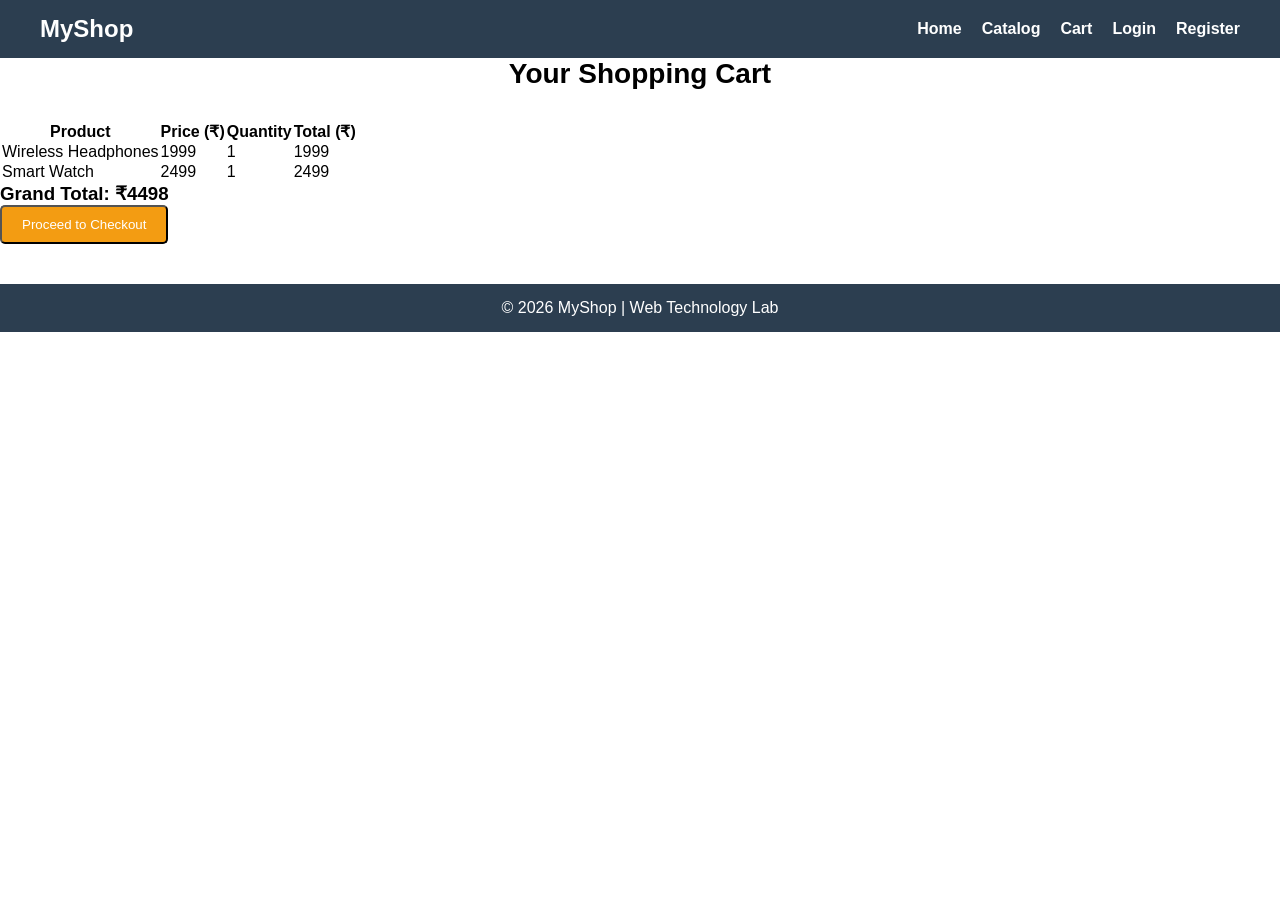
<file: Exp01_ShoppingCart/cart.html>
<!DOCTYPE html> 
<!-- 
    Experiment 1 
    Responsive Shopping Cart Web Application 
    Cart Page --> 
 
<html lang="en"> 
 
<head> 
    <meta charset="UTF-8"> 
    <meta name="viewport" content="width=device-width, initial-scale=1.0"> 
    <title>Shopping Cart - Cart</title> 
    <link rel="stylesheet" href="css/style.css"> 
</head> 
 
<body> 
 
    <!-- ================= NAVIGATION BAR ================= --> 
    <header> 
        <nav class="navbar"> 
 
            <div class="logo"> 
                <h2>MyShop</h2> 
                            </div> 
 
            <ul class="nav-links"> 
                <li><a href="index.html">Home</a></li> 
                <li><a href="catalog.html">Catalog</a></li> 
                <li><a href="cart.html">Cart</a></li> 
                <li><a href="login.html">Login</a></li> 
                <li><a href="register.html">Register</a></li> 
            </ul> 
 
        </nav> 
    </header> 
 
 
    <!-- ================= CART SECTION ================= --> 
    <!-- 
        This section displays selected products in tabular format. 
        Table is commonly used for structured data representation. 
    --> 
    <section class="cart-section"> 
 
        <h2 class="section-title">Your Shopping Cart</h2> 
 
        <div class="table-container"> 
 
            <table class="cart-table"> 
 
                <!-- Table Header --> 
                <thead> 
                    <tr> 
                        <th>Product</th> 
                        <th>Price (₹)</th> 
                        <th>Quantity</th> 
                        <th>Total (₹)</th> 
                    </tr> 
                </thead> 
 
                <!-- Table Body --> 
                <tbody> 
                    <tr> 
                        <td>Wireless Headphones</td> 
                        <td>1999</td> 
                        <td>1</td> 
                        <td>1999</td> 
                    </tr> 
 
                    <tr> 
                        <td>Smart Watch</td> 
                        <td>2499</td> 
                        <td>1</td> 
                        <td>2499</td> 
                    </tr> 
                              
</tbody> 
</table> 
</div> 
<!-- Grand Total Section --> 
<div class="cart-total"> 
<h3>Grand Total: ₹4498</h3> 
<button class="btn">Proceed to Checkout</button> 
</div> 
</section> 
<!-- ================= FOOTER ================= --> 
<footer> 
<p>&copy; 2026 MyShop | Web Technology Lab</p> 
</footer> 
</body> 
</html>
</file>
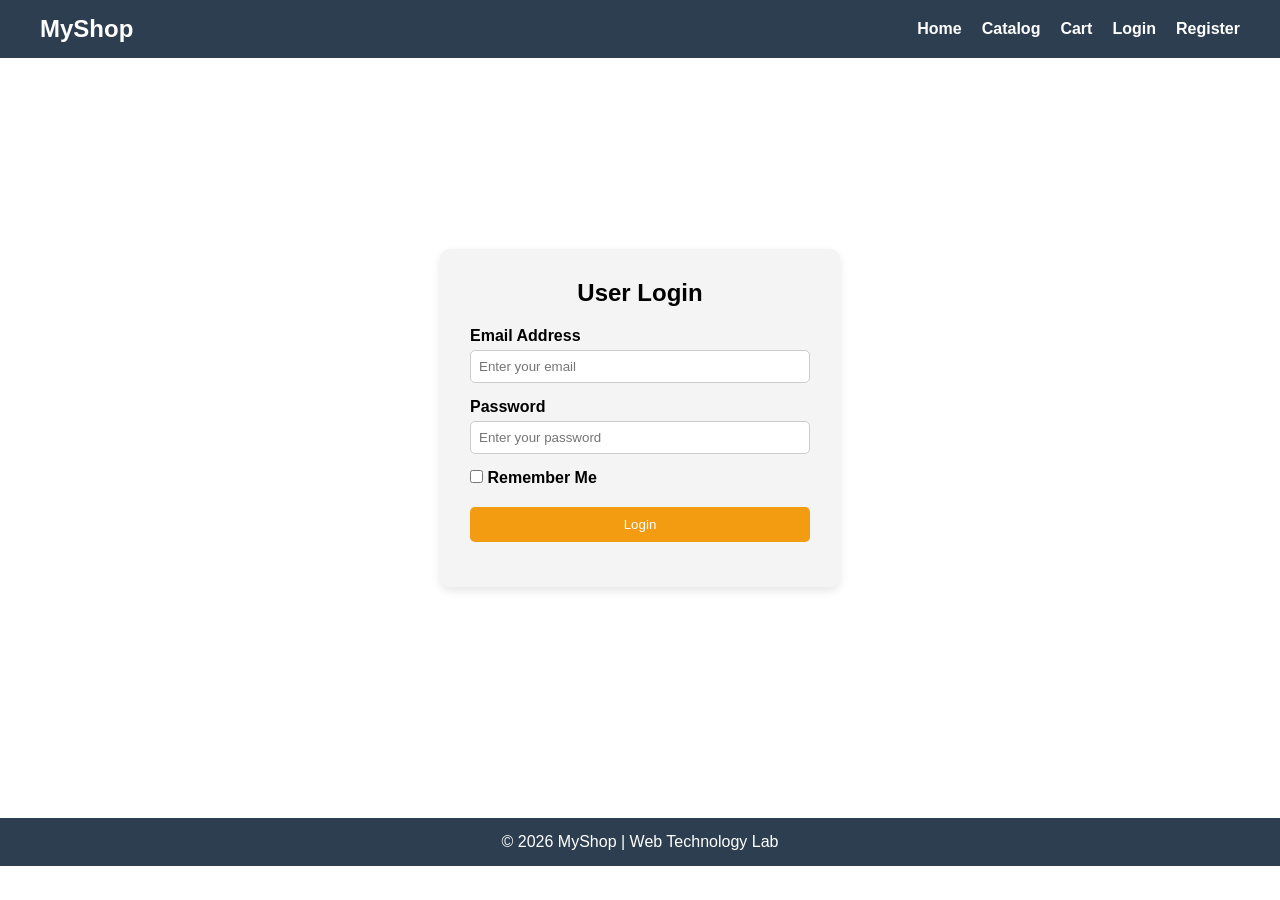
<file: Exp01_ShoppingCart/login.html>
<!DOCTYPE html> 
<!-- 
    Experiment 1 
    Responsive Shopping Cart Web Application 
    Login Page --> 
 
<html lang="en"> 
 
<head> 
    <!-- Character Encoding --> 
     <meta charset="UTF-8"> 
 
    <!-- Responsive Viewport --> 
    <meta name="viewport" content="width=device-width, initial-scale=1.0"> 
 
    <title>Shopping Cart - Login</title> 
 
    <!-- External CSS --> 
    <link rel="stylesheet" href="css/style.css"> 
</head> 
 
<body> 
 
    <!-- ================= NAVIGATION BAR ================= --> 
    <header> 
        <nav class="navbar"> 
 
            <div class="logo"> 
                <h2>MyShop</h2> 
            </div> 
 
            <ul class="nav-links"> 
                <li><a href="index.html">Home</a></li> 
                <li><a href="catalog.html">Catalog</a></li> 
                <li><a href="cart.html">Cart</a></li> 
                <li><a href="login.html">Login</a></li> 
                <li><a href="register.html">Register</a></li> 
            </ul> 
 
        </nav> 
    </header> 
 
    <!-- ================= LOGIN FORM SECTION ================= --> 
    <!-- 
        This form allows registered users to login. 
        Styled similarly to the registration page for design consistency. 
    --> 
    <section class="form-section"> 
 
        <div class="form-container"> 
 
            <h2>User Login</h2> 
 
            <!-- Login Form --> 
            <form action="#" method="post"> 
 
                <!-- Email --> 
                <div class="form-group"> 
                    <label for="loginEmail">Email Address</label> 
                    <input type="email" id="loginEmail" name="loginEmail" 
                           placeholder="Enter your email" required> 
                </div> 
                <!-- Password --> 
<div class="form-group"> 
<label for="loginPassword">Password</label> 
<input type="password" id="loginPassword" 
name="loginPassword" 
placeholder="Enter your password" required> 
</div> 
<!-- Remember Me --> 
<div class="form-group"> 
<label> 
<input type="checkbox" name="rememberMe"> 
Remember Me 
</label> 
</div> 
<!-- Submit Button --> 
<div class="form-group"> 
<button type="submit" class="btn">Login</button> 
</div> 
</form> 
</div> 
</section> 
<!-- ================= FOOTER ================= --> 
<footer> 
<p>&copy; 2026 MyShop | Web Technology Lab</p> 
</footer> 
</body> 
</html>
</file>
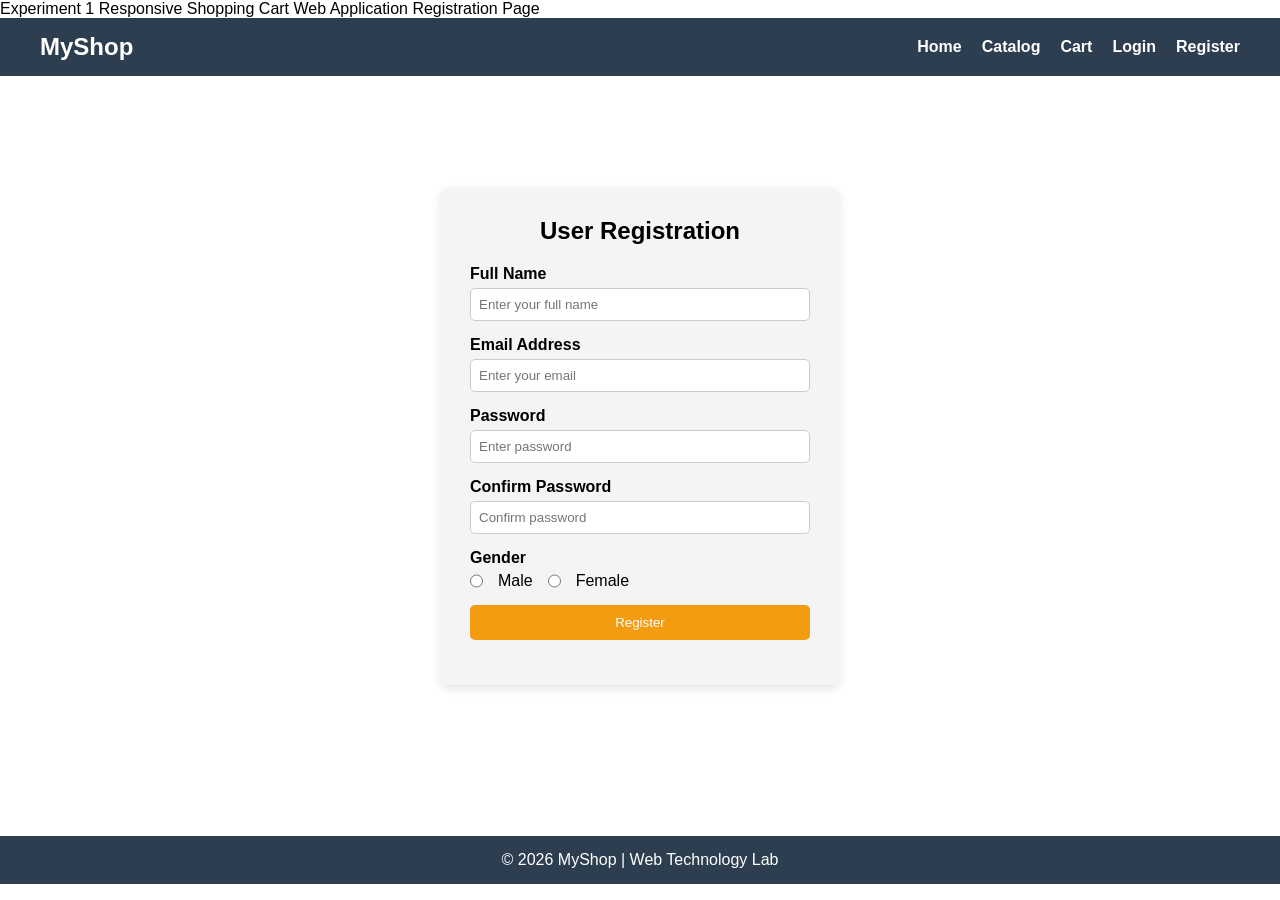
<file: Exp01_ShoppingCart/register.html>
<!DOCTYPE html> 
<!-- --> 
Experiment 1 
Responsive Shopping Cart Web Application 
Registration Page 
<html lang="en"> 
<head> 
<!-- Character Encoding --> 
<meta charset="UTF-8"> 
<!-- Responsive Viewport --> 
<meta name="viewport" content="width=device-width, initial-scale=1.0"> 
<title>Shopping Cart - Register</title> 
<!-- Linking External CSS --> 
<link rel="stylesheet" href="css/style.css"> 
</head> 
<body> 
<!-- ================= NAVIGATION BAR ================= --> 
<header> 
<nav class="navbar"> 
       <div class="logo"> 
                <h2>MyShop</h2> 
            </div> 
 
            <ul class="nav-links"> 
                <li><a href="index.html">Home</a></li> 
                <li><a href="catalog.html">Catalog</a></li> 
                <li><a href="cart.html">Cart</a></li> 
                <li><a href="login.html">Login</a></li> 
                <li><a href="register.html">Register</a></li> 
            </ul> 
 
        </nav> 
    </header> 
 
 
    <!-- ================= REGISTRATION FORM SECTION ================= --> 
    <!-- 
        This section contains a user registration form. 
        We will center it using Flexbox in CSS. 
    --> 
    <section class="form-section"> 
 
        <div class="form-container"> 
 
            <h2>User Registration</h2> 
 
            <!-- Registration Form --> 
            <!-- Action is empty because we are not connecting backend yet --> 
            <form action="#" method="post"> 
 
                <!-- Full Name --> 
                <div class="form-group"> 
                    <label for="fullname">Full Name</label> 
                    <input type="text" id="fullname" name="fullname" 
placeholder="Enter your full name" required> 
                </div> 
 
                <!-- Email --> 
                <div class="form-group"> 
                    <label for="email">Email Address</label> 
                    <input type="email" id="email" name="email" 
placeholder="Enter your email" required> 
                </div> 
 
                <!-- Password --> 
                <div class="form-group"> 
                    <label for="password">Password</label> 
                    <input type="password" id="password" name="password" 
placeholder="Enter password" required> 
                </div> 
    <!-- Confirm Password --> 
                <div class="form-group"> 
                    <label for="confirmPassword">Confirm Password</label> 
                    <input type="password" id="confirmPassword" 
name="confirmPassword" placeholder="Confirm password" required> 
                </div> 
 
                <!-- Gender --> 
                <div class="form-group"> 
                    <label>Gender</label> 
                    <div class="radio-group"> 
                    <input type="radio" name="gender" value="male" required> Male 
                        <input type="radio" name="gender" value="female"> Female 
                    </div> 
                </div> 
 
                <!-- Submit Button --> 
                <div class="form-group"> 
                    <button type="submit" class="btn">Register</button> 
                </div> 
 
            </form> 
 
        </div> 
 
    </section> 
 
 
    <!-- ================= FOOTER ================= --> 
    <footer> 
        <p>&copy; 2026 MyShop | Web Technology Lab</p> 
    </footer> 
 
</body> 
</html>
</file>
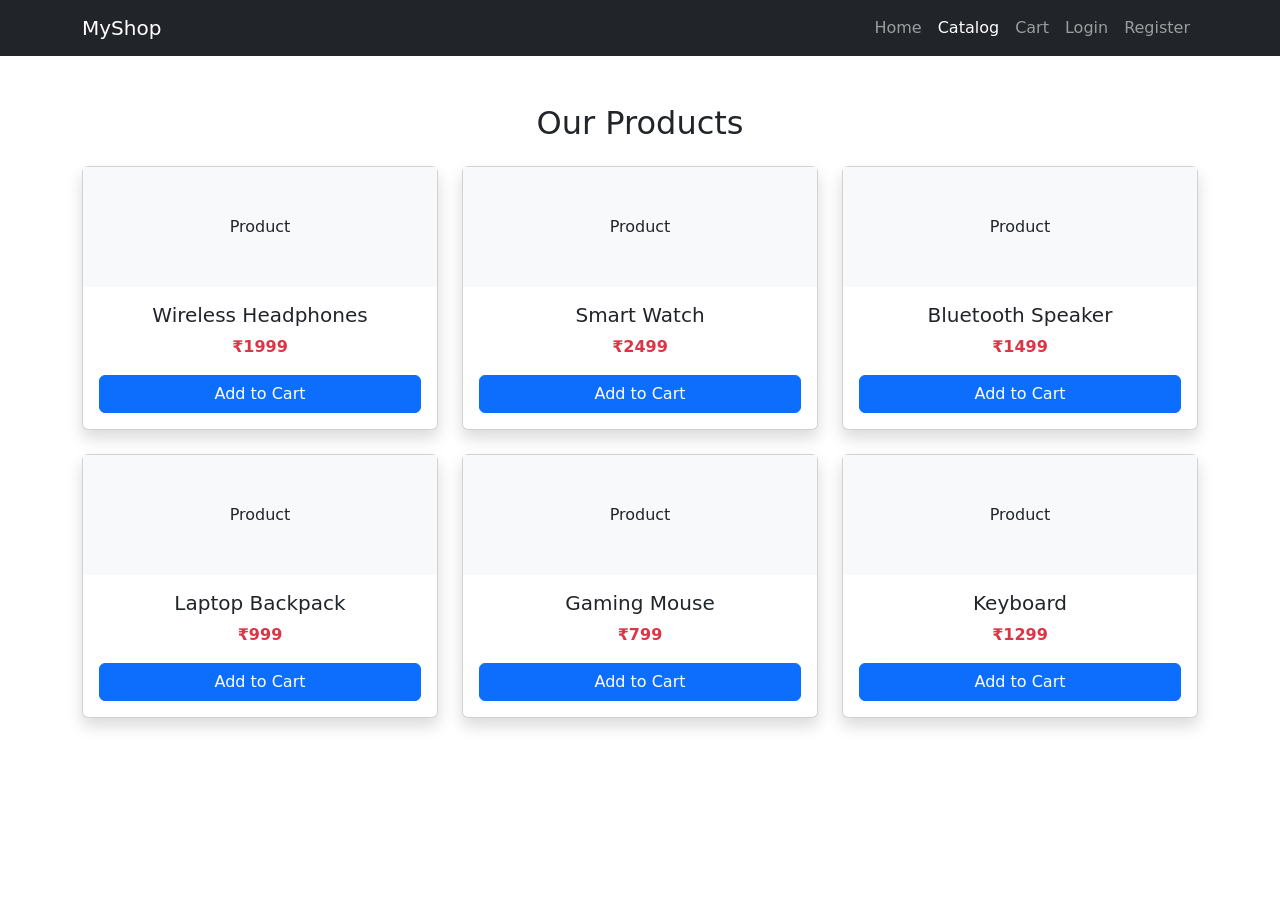
<file: Exp02_BootstrapEnhancement/catalog.html>
<!DOCTYPE html>
<html lang="en">
<head>
<meta charset="UTF-8">
<meta name="viewport" content="width=device-width, initial-scale=1">
<title>Catalog - MyShop</title>

<link href="https://cdn.jsdelivr.net/npm/bootstrap@5.3.2/dist/css/bootstrap.min.css" rel="stylesheet">
</head>

<body>

<!-- Navbar -->
<nav class="navbar navbar-expand-lg navbar-dark bg-dark">
  <div class="container">

    <a class="navbar-brand" href="index.html">MyShop</a>

    <button class="navbar-toggler" type="button" data-bs-toggle="collapse" data-bs-target="#nav">
      <span class="navbar-toggler-icon"></span>
    </button>

    <div class="collapse navbar-collapse" id="nav">
      <ul class="navbar-nav ms-auto">

        <li class="nav-item">
          <a class="nav-link" href="index.html">Home</a>
        </li>

        <li class="nav-item">
          <a class="nav-link active" href="catalog.html">Catalog</a>
        </li>

        <li class="nav-item">
          <a class="nav-link" href="cart.html">Cart</a>
        </li>

        <li class="nav-item">
          <a class="nav-link" href="login.html">Login</a>
        </li>

        <li class="nav-item">
          <a class="nav-link" href="register.html">Register</a>
        </li>

      </ul>
    </div>

  </div>
</nav>

<!-- Products Section -->
<div class="container mt-5">
<h2 class="text-center mb-4">Our Products</h2>

<div class="row">

<!-- Product 1 -->
<div class="col-md-4 mb-4">
<div class="card shadow">
<div class="bg-light text-center p-5">Product</div>
<div class="card-body text-center">
<h5>Wireless Headphones</h5>
<p class="fw-bold text-danger">₹1999</p>
<button class="btn btn-primary w-100"
onclick="addToCart('Wireless Headphones',1999)">
Add to Cart
</button>
</div>
</div>
</div>

<!-- Product 2 -->
<div class="col-md-4 mb-4">
<div class="card shadow">
<div class="bg-light text-center p-5">Product</div>
<div class="card-body text-center">
<h5>Smart Watch</h5>
<p class="fw-bold text-danger">₹2499</p>
<button class="btn btn-primary w-100"
onclick="addToCart('Smart Watch',2499)">
Add to Cart
</button>
</div>
</div>
</div>

<!-- Product 3 -->
<div class="col-md-4 mb-4">
<div class="card shadow">
<div class="bg-light text-center p-5">Product</div>
<div class="card-body text-center">
<h5>Bluetooth Speaker</h5>
<p class="fw-bold text-danger">₹1499</p>
<button class="btn btn-primary w-100"
onclick="addToCart('Bluetooth Speaker',1499)">
Add to Cart
</button>
</div>
</div>
</div>

<!-- Product 4 -->
<div class="col-md-4 mb-4">
<div class="card shadow">
<div class="bg-light text-center p-5">Product</div>
<div class="card-body text-center">
<h5>Laptop Backpack</h5>
<p class="fw-bold text-danger">₹999</p>
<button class="btn btn-primary w-100"
onclick="addToCart('Laptop Backpack',999)">
Add to Cart
</button>
</div>
</div>
</div>

<!-- Product 5 -->
<div class="col-md-4 mb-4">
<div class="card shadow">
<div class="bg-light text-center p-5">Product</div>
<div class="card-body text-center">
<h5>Gaming Mouse</h5>
<p class="fw-bold text-danger">₹799</p>
<button class="btn btn-primary w-100"
onclick="addToCart('Gaming Mouse',799)">
Add to Cart
</button>
</div>
</div>
</div>

<!-- Product 6 -->
<div class="col-md-4 mb-4">
<div class="card shadow">
<div class="bg-light text-center p-5">Product</div>
<div class="card-body text-center">
<h5>Keyboard</h5>
<p class="fw-bold text-danger">₹1299</p>
<button class="btn btn-primary w-100"
onclick="addToCart('Keyboard',1299)">
Add to Cart
</button>
</div>
</div>
</div>

</div>
</div>

<!-- JavaScript -->
<script>
function addToCart(name, price){

let cart = JSON.parse(localStorage.getItem("cart")) || [];

let item = cart.find(p => p.name === name);

if(item){
item.quantity++;
} else {
cart.push({name, price, quantity:1});
}

localStorage.setItem("cart", JSON.stringify(cart));

alert(name + " added to cart!");
}
</script>

<script src="https://cdn.jsdelivr.net/npm/bootstrap@5.3.2/dist/js/bootstrap.bundle.min.js"></script>

</body>
</html>
</file>
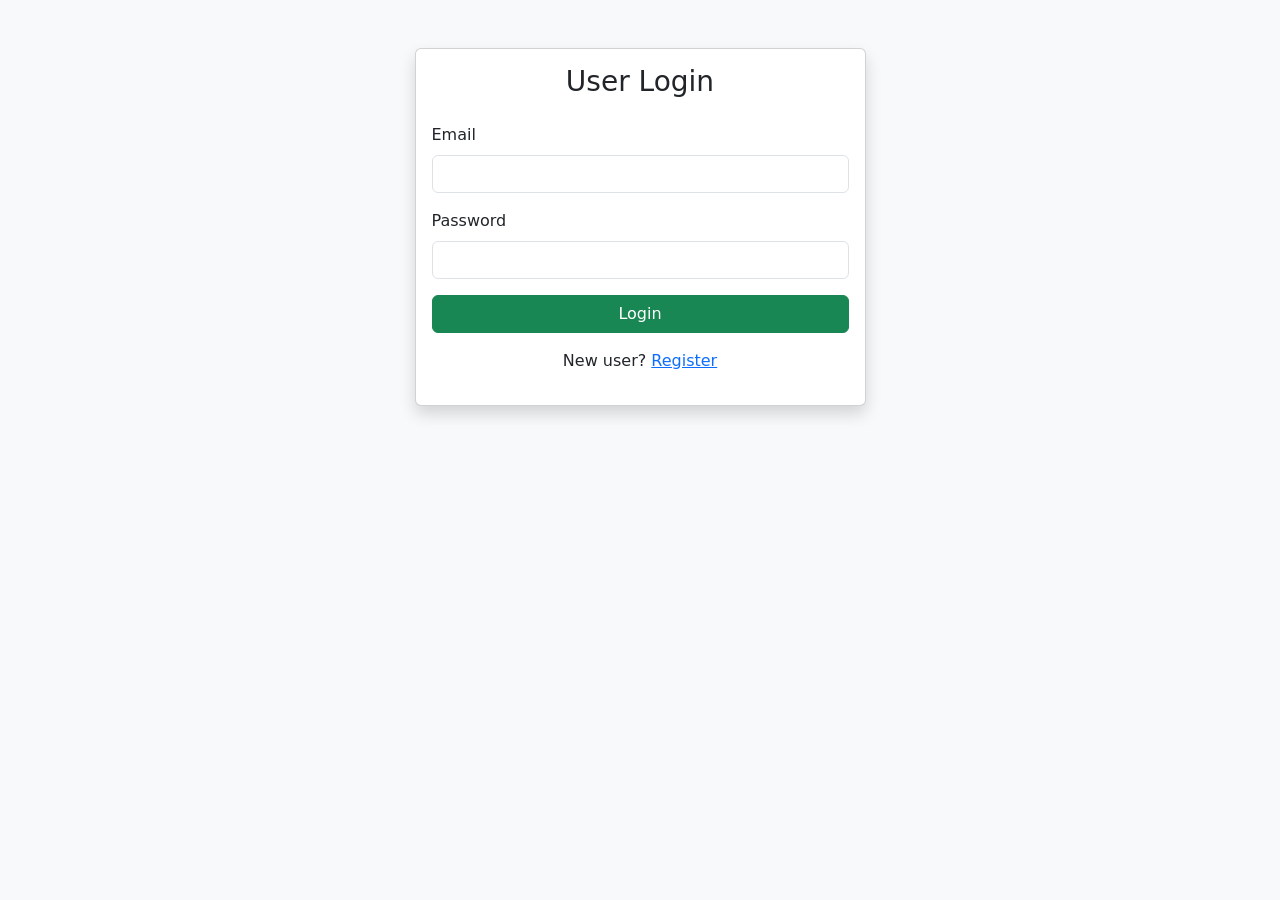
<file: Exp03_Validation/login.html>
<!DOCTYPE html>
<html lang="en">
<head>
<meta charset="UTF-8">
<meta name="viewport" content="width=device-width, initial-scale=1">
<title>Login</title>

<link href="https://cdn.jsdelivr.net/npm/bootstrap@5.3.2/dist/css/bootstrap.min.css" rel="stylesheet">
</head>

<body class="bg-light">

<div class="container mt-5">
<div class="row justify-content-center">
<div class="col-md-5">

<div class="card shadow">
<div class="card-body">

<h3 class="text-center mb-4">User Login</h3>

<form onsubmit="return validateLogin()">

<div class="mb-3">
<label class="form-label">Email</label>
<input type="text" id="loginEmail" class="form-control">
</div>

<div class="mb-3">
<label class="form-label">Password</label>
<input type="password" id="loginPassword" class="form-control">
</div>

<div class="d-grid">
<button class="btn btn-success">Login</button>
</div>

<p class="text-center mt-3">
New user?
<a href="register.html">Register</a>
</p>

</form>

</div>
</div>

</div>
</div>
</div>

<script src="script.js"></script>
</body>
</html>
</file>
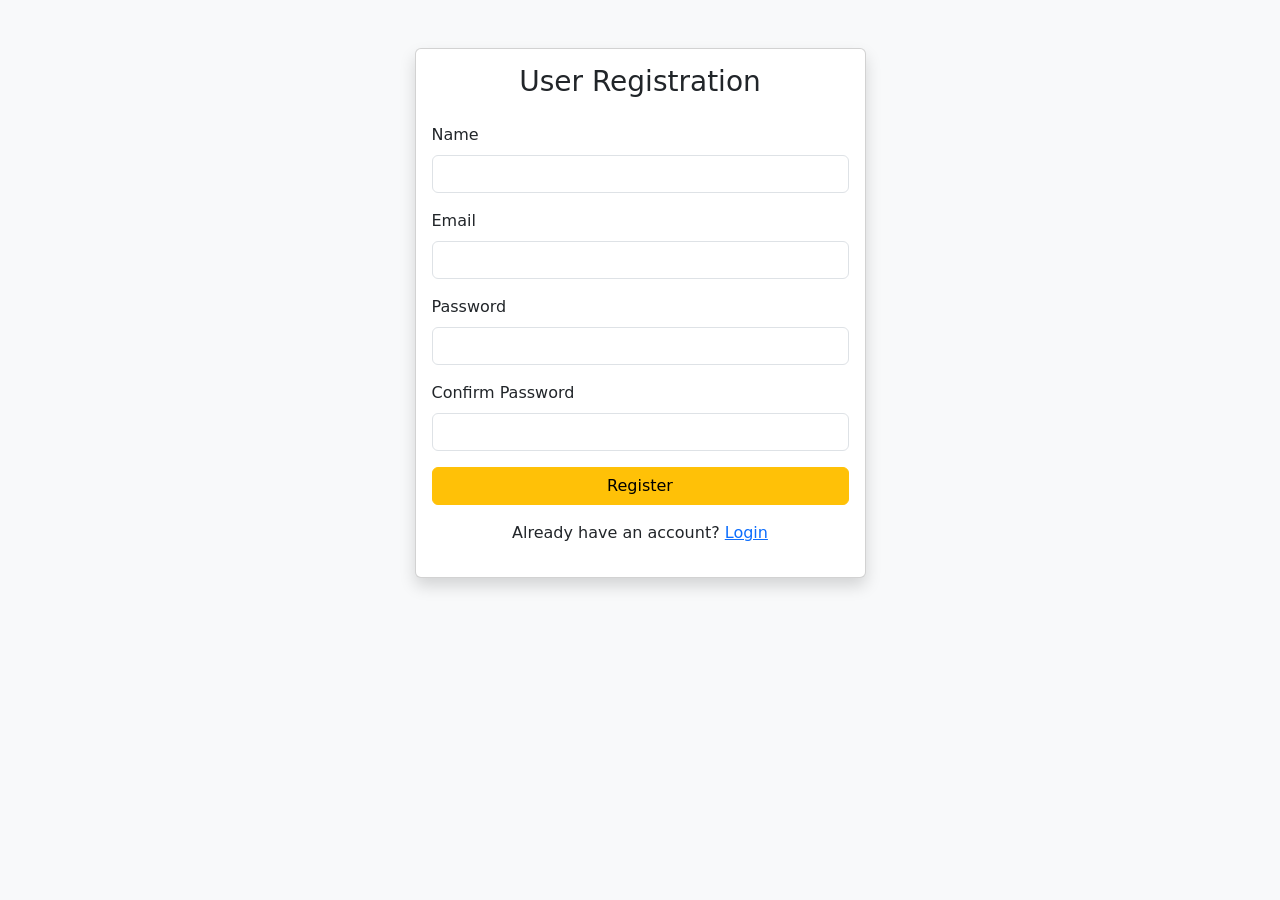
<file: Exp03_Validation/register.html>
<!DOCTYPE html>
<html lang="en">
<head>
<meta charset="UTF-8">
<meta name="viewport" content="width=device-width, initial-scale=1">
<title>Register</title>

<link href="https://cdn.jsdelivr.net/npm/bootstrap@5.3.2/dist/css/bootstrap.min.css" rel="stylesheet">
</head>

<body class="bg-light">

<div class="container mt-5">
<div class="row justify-content-center">
<div class="col-md-5">

<div class="card shadow">
<div class="card-body">

<h3 class="text-center mb-4">User Registration</h3>

<form onsubmit="return validateRegister()">

<div class="mb-3">
<label class="form-label">Name</label>
<input type="text" id="regName" class="form-control">
</div>

<div class="mb-3">
<label class="form-label">Email</label>
<input type="text" id="regEmail" class="form-control">
</div>

<div class="mb-3">
<label class="form-label">Password</label>
<input type="password" id="regPassword" class="form-control">
</div>

<div class="mb-3">
<label class="form-label">Confirm Password</label>
<input type="password" id="regConfirm" class="form-control">
</div>

<div class="d-grid">
<button class="btn btn-warning">Register</button>
</div>

<p class="text-center mt-3">
Already have an account?
<a href="login.html">Login</a>
</p>

</form>

</div>
</div>

</div>
</div>
</div>

<script src="script.js"></script>
</body>
</html>
</file>
<file: Exp01_ShoppingCart/css/style.css>
/* ====================== 
GENERAL STYLING 
====================== */ 
* {
  margin: 0;
  padding: 0;
  box-sizing: border-box;
}
body { 
font-family: Arial, sans-serif; 
} 
/* ====================== 
NAVBAR (Flexbox) 
====================== */ 
.navbar { 
display: flex;                 
/* Enables Flexbox */ 
justify-content: space-between; /* Space between logo and links */ 
align-items: center;           
background-color: #2c3e50; 
padding: 15px 40px;
} 
.logo h2 { 
color: white; 
} 
.nav-links { 
list-style: none; 
display: flex;  /* Align links horizontally */ 
gap: 20px;      
/* Space between links */ 
} 
.nav-links a { 
text-decoration: none; 
color: white; 
font-weight: bold; 
} 
.nav-links a:hover { 
color: #f39c12; 
} 
/* ====================== 
HERO SECTION (Grid) 
====================== */ 
.hero { 
display: grid; /* Enables Grid layout */ 
grid-template-columns: 1fr 1fr; /* Two equal columns */ 
align-items: center; 
padding: 50px; 
gap: 40px; 
} 
.hero-text h1 { 
font-size: 36px; 
margin-bottom: 20px; 
} 
.hero-text p { 
margin-bottom: 20px; 
line-height: 1.6; 
} 
.btn { 
padding: 10px 20px; 
background-color: #f39c12; 
color: white; 
text-decoration: none; 
border-radius: 5px; 
} 
/* ====================== 
FOOTER 
====================== */ 
footer { 
text-align: center; 
padding: 15px; 
background-color: #2c3e50; 
color: white; 
margin-top: 40px; 
} 
/* ====================== 
RESPONSIVE DESIGN 
====================== */ 
@media (max-width: 768px) { 
/* Stack hero content vertically */ 
.hero { 
grid-template-columns: 1fr; 
text-align: center; 
} 
/* Stack nav links vertically */ 
.nav-links { 
flex-direction: column; 
gap: 10px; 
} 
} 
/* ====================== 
REGISTRATION FORM 
====================== */ 
.form-section { 
display: flex;               
justify-content: center; 
align-items: center; 
min-height: 80vh;            
padding: 20px; 
} 
/* Flexbox to center form */ 
/* Full height except navbar/footer */ 
.form-container { 
background-color: #f4f4f4; 
padding: 30px; 
width: 400px; 
border-radius: 10px; 
box-shadow: 0px 4px 10px rgba(0, 0, 0, 0.1); 
} 
.form-container h2 { 
    text-align: center; 
margin-bottom: 20px; 
} 
.form-group { 
margin-bottom: 15px; 
display: flex; 
flex-direction: column; 
} 
.form-group label { 
margin-bottom: 5px; 
font-weight: bold; 
} 
.form-group input { 
padding: 8px; 
border-radius: 5px; 
border: 1px solid #ccc; 
} 
.radio-group { 
display: flex; 
gap: 15px; 
} 
.form-group button { 
width: 100%; 
border: none; 
cursor: pointer; 
} 
/* ====================== 
CATALOG PAGE 
====================== */ 
.catalog-section { 
padding: 40px; 
} 
.section-title { 
text-align: center; 
margin-bottom: 30px; 
font-size: 28px; 
} 
/* Grid Layout for Products */ 
.product-grid { 
display: grid; 
grid-template-columns: repeat(4, 1fr); /* 4 columns */ 
gap: 20px; 
} 
/* Product Card */ 
.product-card { 
    background-color: #f4f4f4; 
padding: 20px; 
border-radius: 10px; 
text-align: center; 
box-shadow: 0px 4px 10px rgba(0, 0, 0, 0.1); 
} 
.product-card img { 
width: 100%; 
border-radius: 5px; 
margin-bottom: 15px; 
} 
.product-card h3 { 
margin-bottom: 10px; 
} 
.product-card p { 
margin-bottom: 10px; 
} 
.price { 
font-weight: bold; 
color: #e74c3c; 
} 
/* ====================== 
RESPONSIVE GRID 
====================== */ 
@media (max-width: 1024px) { 
.product-grid { 
grid-template-columns: repeat(2, 1fr); /* 2 columns */ 
} 
} 
@media (max-width: 600px) { 
.product-grid { 
grid-template-columns: 1fr; /* 1 column */ 
} 
}
</file>
